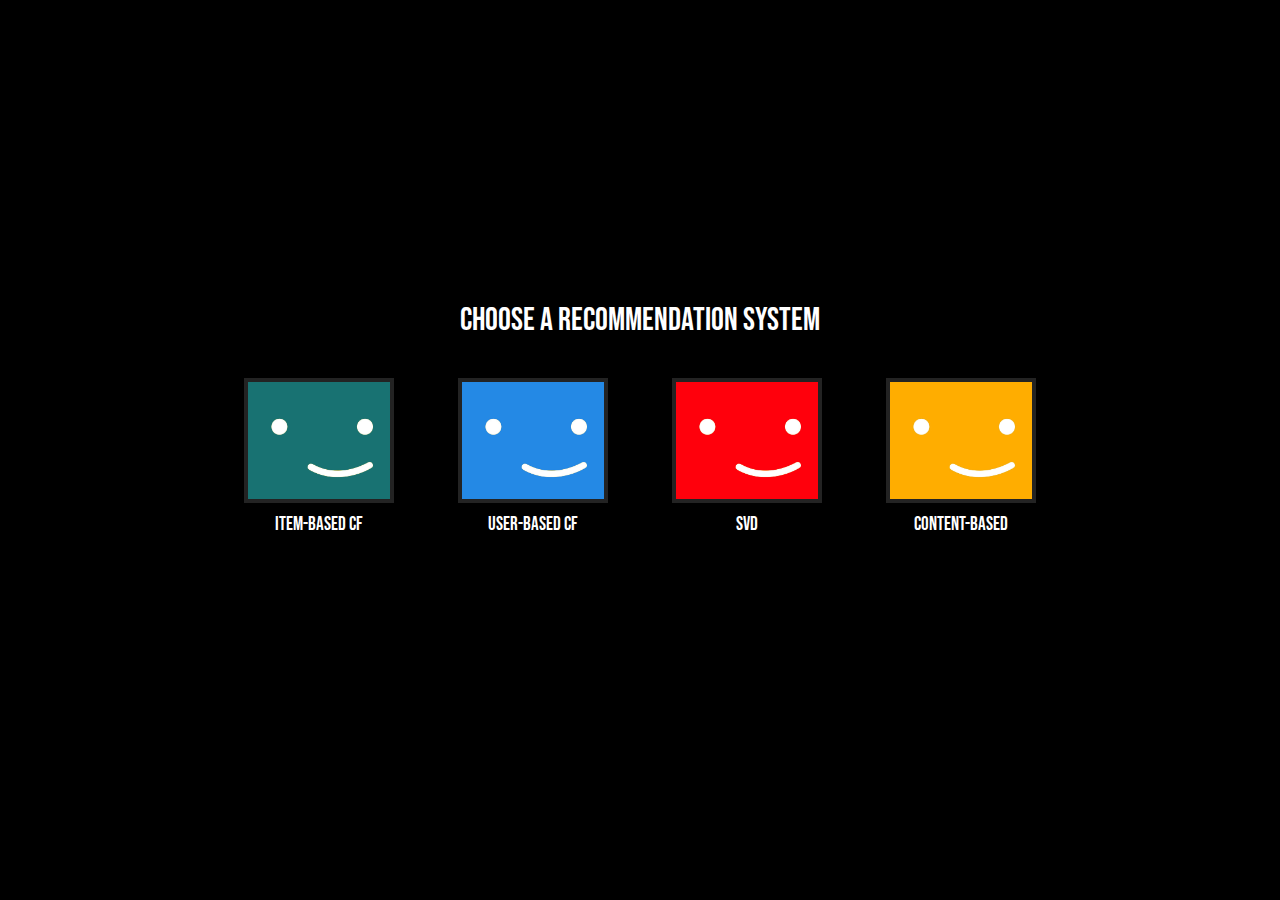
<file: template/index.html>
<!DOCTYPE html>
<html lang="en">

<head>
    <meta charset="UTF-8">
    <meta name="viewport" content="width=device-width, initial-scale=1.0">
    <link rel="stylesheet" href="style.css">
    <title>Netflix Recommendation System</title>
</head>

<body>
    <h1>Choose a Recommendation System</h1>
    <br><br>
    <div class="row">
        <div class="option">
            <div class="card option1"></div>
            <h3>Item-based CF</h3>
        </div>
        <div class="option">
            <div class="card option2"></div>
            <h3>User-based CF</h3>
        </div>
        <div class="option">
            <div class="card option3"></div>
            <h3>SVD</h3>
        </div>
        <div class="option">
            <div class="card option4"></div>
            <h3>Content-based</h3>
        </div>
    </div>

</body>

</html>
</file>
<file: template/style.css>
@import url('https://fonts.googleapis.com/css2?family=Bebas+Neue&display=swap');

* {
    font-family: "Bebas Neue", sans-serif;
    margin: 0;
    padding: 0;
    box-sizing: border-box;
}

body {
    color: white;
    background-color: #000000;
    display: flex;
    flex-direction: column;
    justify-content: center;
    align-items: center;
    height: 100vh;
}

body>h1 {
    margin-top: -4rem;
    font-weight: 200;
}

/* ----------------------------- Grid ----------------------------- */

.row {
    display: flex;
    justify-content: space-between;
}

.card {
    width: 150px;
    height: 125px;
    margin-inline: 2rem;
    border: 4px solid #232323;
    background-size: cover;
    background-position: center;
    background-repeat: no-repeat;
}

.option1 {
    background-image: url("./smiley1.jpg");
}

.option2 {
    background-image: url("./smiley2.jpg");
}

.option3 {
    background-image: url("./smiley3.jpg");
}

.option4 {
    background-image: url("./smiley4.jpg");
}

.option>h3 {
    margin-top: 10px;
    font-weight: 100;
    text-align: center;
}

/* ---------------------------------------------------------------- */
</file>
